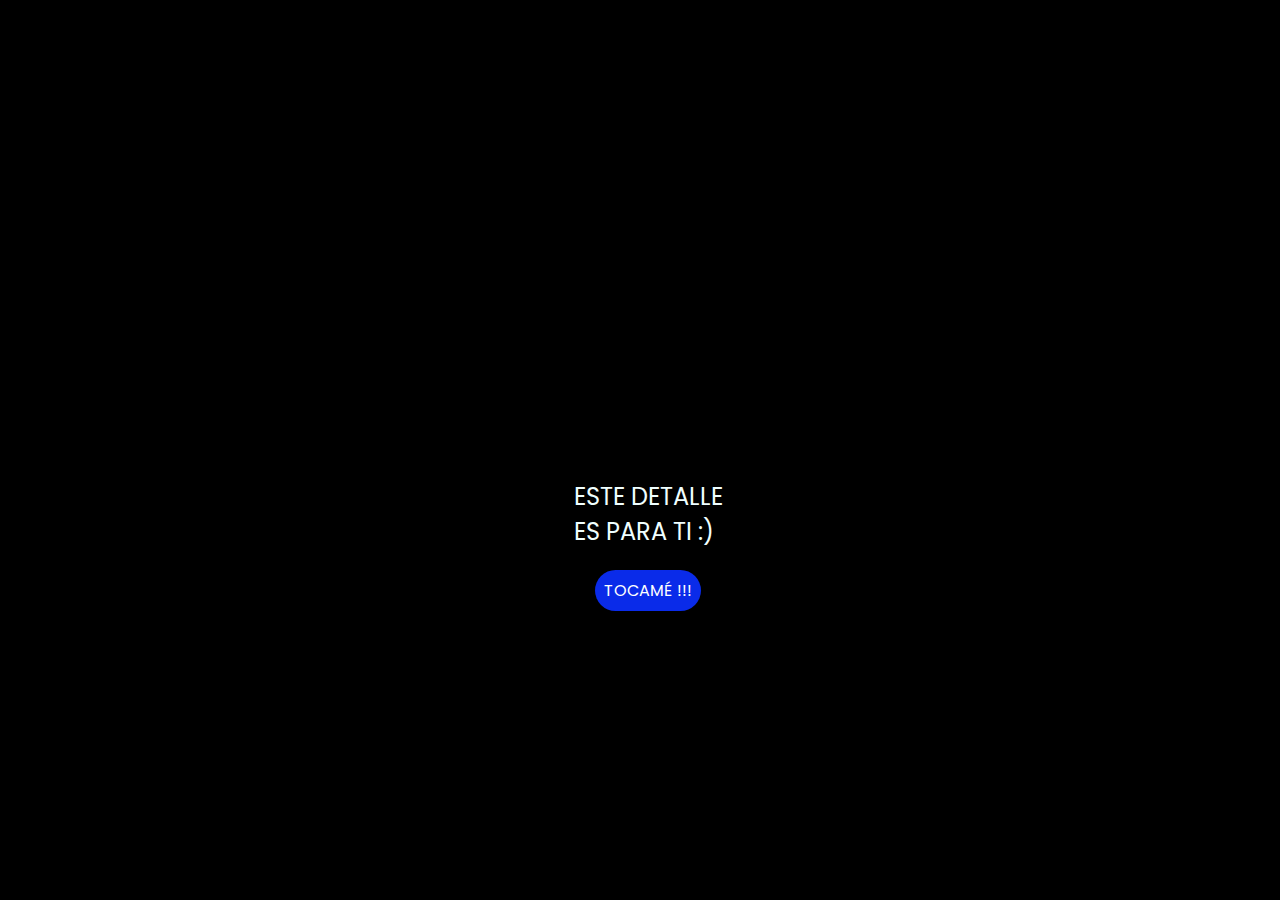
<file: index.html>
<!DOCTYPE html>
<html lang="es">

<head>
    <meta charset="UTF-8">
    <meta http-equiv="X-UA-Compatible" content="IE=edge">
    <meta name="viewport" content="width=device-width, initial-scale=1.0">
    <link rel="stylesheet" href="css/style.css">
    <link rel="icon" href="img/flowers.png" type="image/x-icon">
    <title>Flowers</title>
</head>

<body>
    <div class="greetings">
        <span>K</span>
        <span>a</span>
        <span>r</span>
        <span>o</span>
        <span>l </span>
        <br>
        <span>P</span>
        <span>e</span>
        <span>r</span>
        <span>é</span>
        <span>z</span>
    </div>
    <div class="description">
        <span>ESTE DETALLE <br>ES PARA TI :)</span>
    </div>
    <div class="button">
        <button class="botones">
            <a href="flower.html" style="color: #fff;">TOCAMÉ !!!</a>
        </button>
    </div>

</body>

</html>
</file>
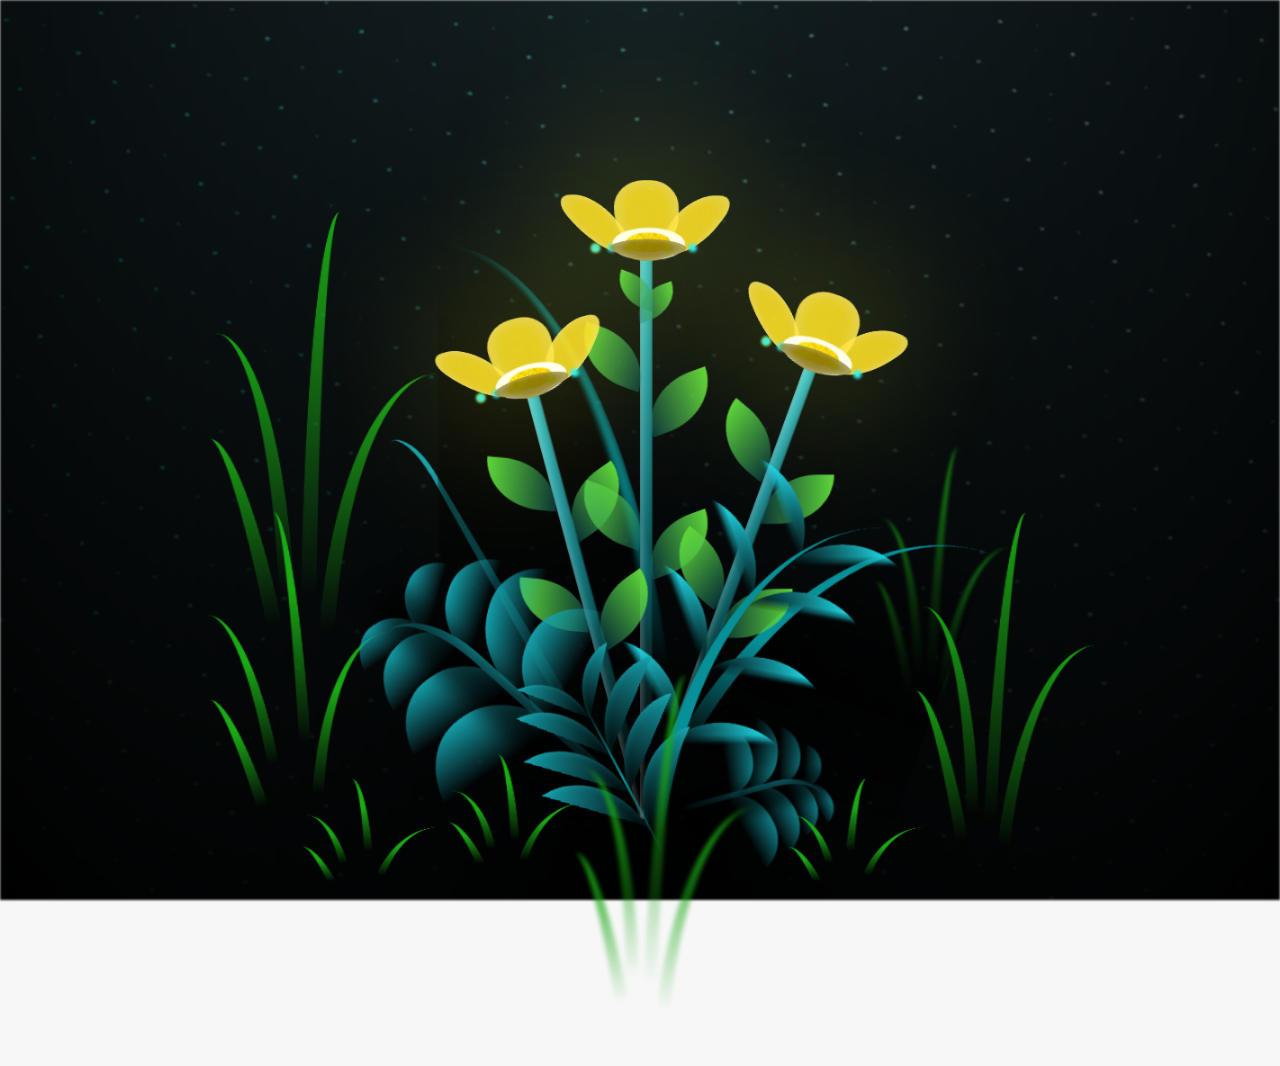
<file: flower.html>
<!DOCTYPE html>
<html lang="es">
  <head>
    <meta charset="UTF-8" />
    <meta http-equiv="X-UA-Compatible" content="IE=edge" />
    <meta name="viewport" content="width=device-width, initial-scale=1.0" />
    <link rel="stylesheet" href="css/main.css" />
    <link rel="icon" href="img/flowers.png" type="image/x-icon" />
    <title>Flower</title>
  </head>
  <body class="container">
    <!-- <audio src="sound/ChristianBasso&HaienQiu-Flowers.mp3" autoplay></audio>
    <div id="lyrics"> -->
     
    </div>
    <h1 class="titulo">Eres la persona que hace los días solitarios más felices, y los días grises más coloridos.<br> <br>
      No me cabe duda de que eres la mejor novia del mundo. ¡TE AMOOO! </h1>
  
    <div class="night"></div>
    <div class="flowers">
      <div class="flower flower--1">
        <div class="flower__leafs flower__leafs--1">
          <div class="flower__leaf flower__leaf--1"></div>
          <div class="flower__leaf flower__leaf--2"></div>
          <div class="flower__leaf flower__leaf--3"></div>
          <div class="flower__leaf flower__leaf--4"></div>
          <div class="flower__white-circle"></div>

          <div class="flower__light flower__light--1"></div>
          <div class="flower__light flower__light--2"></div>
          <div class="flower__light flower__light--3"></div>
          <div class="flower__light flower__light--4"></div>
          <div class="flower__light flower__light--5"></div>
          <div class="flower__light flower__light--6"></div>
          <div class="flower__light flower__light--7"></div>
          <div class="flower__light flower__light--8"></div>
        </div>
        <div class="flower__line">
          <div class="flower__line__leaf flower__line__leaf--1"></div>
          <div class="flower__line__leaf flower__line__leaf--2"></div>
          <div class="flower__line__leaf flower__line__leaf--3"></div>
          <div class="flower__line__leaf flower__line__leaf--4"></div>
          <div class="flower__line__leaf flower__line__leaf--5"></div>
          <div class="flower__line__leaf flower__line__leaf--6"></div>
        </div>
      </div>

      <div class="flower flower--2">
        <div class="flower__leafs flower__leafs--2">
          <div class="flower__leaf flower__leaf--1"></div>
          <div class="flower__leaf flower__leaf--2"></div>
          <div class="flower__leaf flower__leaf--3"></div>
          <div class="flower__leaf flower__leaf--4"></div>
          <div class="flower__white-circle"></div>

          <div class="flower__light flower__light--1"></div>
          <div class="flower__light flower__light--2"></div>
          <div class="flower__light flower__light--3"></div>
          <div class="flower__light flower__light--4"></div>
          <div class="flower__light flower__light--5"></div>
          <div class="flower__light flower__light--6"></div>
          <div class="flower__light flower__light--7"></div>
          <div class="flower__light flower__light--8"></div>
        </div>
        <div class="flower__line">
          <div class="flower__line__leaf flower__line__leaf--1"></div>
          <div class="flower__line__leaf flower__line__leaf--2"></div>
          <div class="flower__line__leaf flower__line__leaf--3"></div>
          <div class="flower__line__leaf flower__line__leaf--4"></div>
        </div>
      </div>

      <div class="flower flower--3">
        <div class="flower__leafs flower__leafs--3">
          <div class="flower__leaf flower__leaf--1"></div>
          <div class="flower__leaf flower__leaf--2"></div>
          <div class="flower__leaf flower__leaf--3"></div>
          <div class="flower__leaf flower__leaf--4"></div>
          <div class="flower__white-circle"></div>

          <div class="flower__light flower__light--1"></div>
          <div class="flower__light flower__light--2"></div>
          <div class="flower__light flower__light--3"></div>
          <div class="flower__light flower__light--4"></div>
          <div class="flower__light flower__light--5"></div>
          <div class="flower__light flower__light--6"></div>
          <div class="flower__light flower__light--7"></div>
          <div class="flower__light flower__light--8"></div>
        </div>
        <div class="flower__line">
          <div class="flower__line__leaf flower__line__leaf--1"></div>
          <div class="flower__line__leaf flower__line__leaf--2"></div>
          <div class="flower__line__leaf flower__line__leaf--3"></div>
          <div class="flower__line__leaf flower__line__leaf--4"></div>
        </div>
      </div>

      <div class="grow-ans" style="--d: 1.2s">
        <div class="flower__g-long">
          <div class="flower__g-long__top"></div>
          <div class="flower__g-long__bottom"></div>
        </div>
      </div>

      <div class="growing-grass">
        <div class="flower__grass flower__grass--1">
          <div class="flower__grass--top"></div>
          <div class="flower__grass--bottom"></div>
          <div class="flower__grass__leaf flower__grass__leaf--1"></div>
          <div class="flower__grass__leaf flower__grass__leaf--2"></div>
          <div class="flower__grass__leaf flower__grass__leaf--3"></div>
          <div class="flower__grass__leaf flower__grass__leaf--4"></div>
          <div class="flower__grass__leaf flower__grass__leaf--5"></div>
          <div class="flower__grass__leaf flower__grass__leaf--6"></div>
          <div class="flower__grass__leaf flower__grass__leaf--7"></div>
          <div class="flower__grass__leaf flower__grass__leaf--8"></div>
          <div class="flower__grass__overlay"></div>
        </div>
      </div>

      <div class="growing-grass">
        <div class="flower__grass flower__grass--2">
          <div class="flower__grass--top"></div>
          <div class="flower__grass--bottom"></div>
          <div class="flower__grass__leaf flower__grass__leaf--1"></div>
          <div class="flower__grass__leaf flower__grass__leaf--2"></div>
          <div class="flower__grass__leaf flower__grass__leaf--3"></div>
          <div class="flower__grass__leaf flower__grass__leaf--4"></div>
          <div class="flower__grass__leaf flower__grass__leaf--5"></div>
          <div class="flower__grass__leaf flower__grass__leaf--6"></div>
          <div class="flower__grass__leaf flower__grass__leaf--7"></div>
          <div class="flower__grass__leaf flower__grass__leaf--8"></div>
          <div class="flower__grass__overlay"></div>
        </div>
      </div>

      <div class="grow-ans" style="--d: 2.4s">
        <div class="flower__g-right flower__g-right--1">
          <div class="leaf"></div>
        </div>
      </div>

      <div class="grow-ans" style="--d: 2.8s">
        <div class="flower__g-right flower__g-right--2">
          <div class="leaf"></div>
        </div>
      </div>

      <div class="grow-ans" style="--d: 2.8s">
        <div class="flower__g-front">
          <div
            class="flower__g-front__leaf-wrapper flower__g-front__leaf-wrapper--1"
          >
            <div class="flower__g-front__leaf"></div>
          </div>
          <div
            class="flower__g-front__leaf-wrapper flower__g-front__leaf-wrapper--2"
          >
            <div class="flower__g-front__leaf"></div>
          </div>
          <div
            class="flower__g-front__leaf-wrapper flower__g-front__leaf-wrapper--3"
          >
            <div class="flower__g-front__leaf"></div>
          </div>
          <div
            class="flower__g-front__leaf-wrapper flower__g-front__leaf-wrapper--4"
          >
            <div class="flower__g-front__leaf"></div>
          </div>
          <div
            class="flower__g-front__leaf-wrapper flower__g-front__leaf-wrapper--5"
          >
            <div class="flower__g-front__leaf"></div>
          </div>
          <div
            class="flower__g-front__leaf-wrapper flower__g-front__leaf-wrapper--6"
          >
            <div class="flower__g-front__leaf"></div>
          </div>
          <div
            class="flower__g-front__leaf-wrapper flower__g-front__leaf-wrapper--7"
          >
            <div class="flower__g-front__leaf"></div>
          </div>
          <div
            class="flower__g-front__leaf-wrapper flower__g-front__leaf-wrapper--8"
          >
            <div class="flower__g-front__leaf"></div>
          </div>
          <div class="flower__g-front__line"></div>
        </div>
      </div>

      <div class="grow-ans" style="--d: 3.2s">
        <div class="flower__g-fr">
          <div class="leaf"></div>
          <div class="flower__g-fr__leaf flower__g-fr__leaf--1"></div>
          <div class="flower__g-fr__leaf flower__g-fr__leaf--2"></div>
          <div class="flower__g-fr__leaf flower__g-fr__leaf--3"></div>
          <div class="flower__g-fr__leaf flower__g-fr__leaf--4"></div>
          <div class="flower__g-fr__leaf flower__g-fr__leaf--5"></div>
          <div class="flower__g-fr__leaf flower__g-fr__leaf--6"></div>
          <div class="flower__g-fr__leaf flower__g-fr__leaf--7"></div>
          <div class="flower__g-fr__leaf flower__g-fr__leaf--8"></div>
        </div>
      </div>

      <div class="long-g long-g--0">
        <div class="grow-ans" style="--d: 3s">
          <div class="leaf leaf--0"></div>
        </div>
        <div class="grow-ans" style="--d: 2.2s">
          <div class="leaf leaf--1"></div>
        </div>
        <div class="grow-ans" style="--d: 3.4s">
          <div class="leaf leaf--2"></div>
        </div>
        <div class="grow-ans" style="--d: 3.6s">
          <div class="leaf leaf--3"></div>
        </div>
      </div>

      <div class="long-g long-g--1">
        <div class="grow-ans" style="--d: 3.6s">
          <div class="leaf leaf--0"></div>
        </div>
        <div class="grow-ans" style="--d: 3.8s">
          <div class="leaf leaf--1"></div>
        </div>
        <div class="grow-ans" style="--d: 4s">
          <div class="leaf leaf--2"></div>
        </div>
        <div class="grow-ans" style="--d: 4.2s">
          <div class="leaf leaf--3"></div>
        </div>
      </div>

      <div class="long-g long-g--2">
        <div class="grow-ans" style="--d: 4s">
          <div class="leaf leaf--0"></div>
        </div>
        <div class="grow-ans" style="--d: 4.2s">
          <div class="leaf leaf--1"></div>
        </div>
        <div class="grow-ans" style="--d: 4.4s">
          <div class="leaf leaf--2"></div>
        </div>
        <div class="grow-ans" style="--d: 4.6s">
          <div class="leaf leaf--3"></div>
        </div>
      </div>

      <div class="long-g long-g--3">
        <div class="grow-ans" style="--d: 4s">
          <div class="leaf leaf--0"></div>
        </div>
        <div class="grow-ans" style="--d: 4.2s">
          <div class="leaf leaf--1"></div>
        </div>
        <div class="grow-ans" style="--d: 3s">
          <div class="leaf leaf--2"></div>
        </div>
        <div class="grow-ans" style="--d: 3.6s">
          <div class="leaf leaf--3"></div>
        </div>
      </div>

      <div class="long-g long-g--4">
        <div class="grow-ans" style="--d: 4s">
          <div class="leaf leaf--0"></div>
        </div>
        <div class="grow-ans" style="--d: 4.2s">
          <div class="leaf leaf--1"></div>
        </div>
        <div class="grow-ans" style="--d: 3s">
          <div class="leaf leaf--2"></div>
        </div>
        <div class="grow-ans" style="--d: 3.6s">
          <div class="leaf leaf--3"></div>
        </div>
      </div>

      <div class="long-g long-g--5">
        <div class="grow-ans" style="--d: 4s">
          <div class="leaf leaf--0"></div>
        </div>
        <div class="grow-ans" style="--d: 4.2s">
          <div class="leaf leaf--1"></div>
        </div>
        <div class="grow-ans" style="--d: 3s">
          <div class="leaf leaf--2"></div>
        </div>
        <div class="grow-ans" style="--d: 3.6s">
          <div class="leaf leaf--3"></div>
        </div>
      </div>

      <div class="long-g long-g--6">
        <div class="grow-ans" style="--d: 4.2s">
          <div class="leaf leaf--0"></div>
        </div>
        <div class="grow-ans" style="--d: 4.4s">
          <div class="leaf leaf--1"></div>
        </div>
        <div class="grow-ans" style="--d: 4.6s">
          <div class="leaf leaf--2"></div>
        </div>
        <div class="grow-ans" style="--d: 4.8s">
          <div class="leaf leaf--3"></div>
        </div>
      </div>

      <div class="long-g long-g--7">
        <div class="grow-ans" style="--d: 3s">
          <div class="leaf leaf--0"></div>
        </div>
        <div class="grow-ans" style="--d: 3.2s">
          <div class="leaf leaf--1"></div>
        </div>
        <div class="grow-ans" style="--d: 3.5s">
          <div class="leaf leaf--2"></div>
        </div>
        <div class="grow-ans" style="--d: 3.6s">
          <div class="leaf leaf--3"></div>
        </div>
      </div>
    </div>
    <script src="anim.js"></script>
    <script src="main.js"></script>
  </body>
</html>
</file>
<file: css/style.css>
@import url('https://fonts.googleapis.com/css2?family=Poppins:ital,wght@0,500;1,900&display=swap');
*{
    font-family: 'Poppins',cursive;
}
body{
    color: azure;
    width: 100%;
    height: 82vh;
    display: flex;
    flex-direction: column;
    align-items: center;
    justify-content: center;
    background-color: black;
    /* padding-top: -30; */
}

.botones{
    padding: 9px;
    border-radius: 80px;
    background-color: transparent;
    border: none;
}

.botones a{
    background-color: #0a2be9;
    padding: 9px;
    border-radius: 80px;
    -webkit-border-radius: 80px;
    -moz-border-radius: 80px;
    -ms-border-radius: 80px;
    -o-border-radius: 80px;

}

.botones a:focus{
    background-color: rgb(50, 194, 194);
}

.greetings{
    font-size: 7rem;
    font-weight: 900;
}
.greetings > span{
    animation: glow 2.5s ease-in-out infinite;
}
@keyframes glow{
    0%, 100%{
        color: #fff;
        text-shadow: 0 0 12px #39c6d6, 0 0 50px #39c6d6, 0 0 100px #39c6d6;
    }
    10%, 90%{
        color: #111;
        text-shadow: none;
    }
}
.greetings > span {
    opacity: 0;
    display: inline-block;
    animation: fadeIn 1s forwards;
}

.greetings > span:nth-child(1) {
    animation-delay: .1s;
}
.greetings > span:nth-child(2) {
    animation-delay: .2s;
}
.greetings > span:nth-child(3) {
    animation-delay: .3s;
}
.greetings > span:nth-child(4) {
    animation-delay: .4s;
}
.greetings > span:nth-child(5) {
    animation-delay: .5s;
}
.greetings > span:nth-child(6) {
    animation-delay: .6s;
}
.greetings > span:nth-child(7) {
    animation-delay: .7s;
}
.greetings > span:nth-child(8) {
    animation-delay: .8s;
}
.greetings > span:nth-child(9) {
    animation-delay: .9s;
}
.greetings > span:nth-child(10) {
    animation-delay: 1s;
}

@keyframes fadeIn {
    0% {
        opacity: 0;
        transform: translateY(10px);
    }
    100% {
        opacity: 1;
        transform: translateY(0);
    }
}


.description{
    font-size: 1.5rem;
    margin-bottom: 20px;
}

.button a{
    text-decoration: none;
    font-size: 1rem;
    color: #111;
}

@media screen and (max-width:574px){
    .greetings{
        display: block;
        font-size: 4rem;
        font-weight: 800;
        text-align: center;
    }
    .description{
        font-size: 2rem;
    }
    
    .button a{
        font-size: 1rem;
    }
}
</file>
<file: css/main.css>
*,
*::after,
*::before {
  padding: 0;
  margin: 0;
  box-sizing: border-box;
}

:root {
  --dark-color: #000;
}

body {
  display: flex;
  align-items: flex-end;
  justify-content: center;
  min-height: 100vh;
  background-color: var(--dark-color);
  overflow: hidden;
  perspective: 1000px;
}

#lyrics {
  font-size: 28px;
  font-family: "Franklin Gothic Medium", "Arial Narrow", Arial, sans-serif;
  color: white;
  position: absolute;
  margin-bottom: 20%;
  z-index: 1;
  font-weight: bold;
  letter-spacing: 4px;
}
@media only screen and (max-width: 600px) {
  /* Estilos específicos para dispositivos con un ancho máximo de 600px */
  #lyrics {
      font-size: 14px; /* Reduce el tamaño del texto para dispositivos más pequeños */
      margin-bottom: 530px;
      letter-spacing: 3px;
  }

}
.titulo {
  margin-bottom: 180px;
  font-family: "Arial Narrow", Arial, sans-serif;
  color: yellow;
  position: absolute;
  font-weight: bold;
  letter-spacing: 10px;
  opacity: 0;
  animation: fadeIn 3s ease-in-out forwards;
  text-align: center;
}
@keyframes fadeIn {
  from {
    opacity: 0;
  }
  to {
    opacity: 1;
  }
}

.night {
  z-index: -1;
  position: absolute;
  left: 50%;
  top: 0;
  transform: translateX(-50%);
  width: 100%;
  height: 100%;
  filter: blur(0.1vmin);
  background-image: radial-gradient(
      ellipse at top,
      transparent 0%,
      var(--dark-color)
    ),
    radial-gradient(
      ellipse at bottom,
      var(--dark-color),
      rgba(145, 233, 255, 0.2)
    ),
    repeating-linear-gradient(
      220deg,
      rgb(0, 0, 0) 0px,
      rgb(0, 0, 0) 19px,
      transparent 19px,
      transparent 22px
    ),
    repeating-linear-gradient(
      189deg,
      rgb(0, 0, 0) 0px,
      rgb(0, 0, 0) 19px,
      transparent 19px,
      transparent 22px
    ),
    repeating-linear-gradient(
      148deg,
      rgb(0, 0, 0) 0px,
      rgb(0, 0, 0) 19px,
      transparent 19px,
      transparent 22px
    ),
    linear-gradient(90deg, rgb(0, 255, 250), rgb(240, 240, 240));
}

.flowers {
  position: relative;
  transform: scale(0.9);
  /*margin-bottom: 100px;
  */
}

@media only screen and (max-width: 600px) {
  /* Estilos específicos para dispositivos con un ancho máximo de 600px */
.flowers {
      font-size: 14px;
      margin-bottom: 35%;
      letter-spacing: 3px;
      transform: scale(1.0);
}

}

.flower {
  position: absolute;
  bottom: 10vmin;
  transform-origin: bottom center;
  z-index: 10;
  --fl-speed: 0.8s;
}
.flower--1 {
  -webkit-animation: moving-flower-1 4s linear infinite;
  animation: moving-flower-1 4s linear infinite;
}
.flower--1 .flower__line {
  height: 70vmin;
  -webkit-animation-delay: 0.3s;
  animation-delay: 0.3s;
}
.flower--1 .flower__line__leaf--1 {
  -webkit-animation: blooming-leaf-right var(--fl-speed) 1.6s backwards;
  animation: blooming-leaf-right var(--fl-speed) 1.6s backwards;
}
.flower--1 .flower__line__leaf--2 {
  -webkit-animation: blooming-leaf-right var(--fl-speed) 1.4s backwards;
  animation: blooming-leaf-right var(--fl-speed) 1.4s backwards;
}
.flower--1 .flower__line__leaf--3 {
  -webkit-animation: blooming-leaf-left var(--fl-speed) 1.2s backwards;
  animation: blooming-leaf-left var(--fl-speed) 1.2s backwards;
}
.flower--1 .flower__line__leaf--4 {
  -webkit-animation: blooming-leaf-left var(--fl-speed) 1s backwards;
  animation: blooming-leaf-left var(--fl-speed) 1s backwards;
}
.flower--1 .flower__line__leaf--5 {
  -webkit-animation: blooming-leaf-right var(--fl-speed) 1.8s backwards;
  animation: blooming-leaf-right var(--fl-speed) 1.8s backwards;
}
.flower--1 .flower__line__leaf--6 {
  -webkit-animation: blooming-leaf-left var(--fl-speed) 2s backwards;
  animation: blooming-leaf-left var(--fl-speed) 2s backwards;
}
.flower--2 {
  left: 50%;
  transform: rotate(20deg);
  -webkit-animation: moving-flower-2 4s linear infinite;
  animation: moving-flower-2 4s linear infinite;
}
.flower--2 .flower__line {
  height: 60vmin;
  -webkit-animation-delay: 0.6s;
  animation-delay: 0.6s;
}
.flower--2 .flower__line__leaf--1 {
  -webkit-animation: blooming-leaf-right var(--fl-speed) 1.9s backwards;
  animation: blooming-leaf-right var(--fl-speed) 1.9s backwards;
}
.flower--2 .flower__line__leaf--2 {
  -webkit-animation: blooming-leaf-right var(--fl-speed) 1.7s backwards;
  animation: blooming-leaf-right var(--fl-speed) 1.7s backwards;
}
.flower--2 .flower__line__leaf--3 {
  -webkit-animation: blooming-leaf-left var(--fl-speed) 1.5s backwards;
  animation: blooming-leaf-left var(--fl-speed) 1.5s backwards;
}
.flower--2 .flower__line__leaf--4 {
  -webkit-animation: blooming-leaf-left var(--fl-speed) 1.3s backwards;
  animation: blooming-leaf-left var(--fl-speed) 1.3s backwards;
}
.flower--3 {
  left: 50%;
  transform: rotate(-15deg);
  -webkit-animation: moving-flower-3 4s linear infinite;
  animation: moving-flower-3 4s linear infinite;
}
.flower--3 .flower__line {
  -webkit-animation-delay: 0.9s;
  animation-delay: 0.9s;
}
.flower--3 .flower__line__leaf--1 {
  -webkit-animation: blooming-leaf-right var(--fl-speed) 2.5s backwards;
  animation: blooming-leaf-right var(--fl-speed) 2.5s backwards;
}
.flower--3 .flower__line__leaf--2 {
  -webkit-animation: blooming-leaf-right var(--fl-speed) 2.3s backwards;
  animation: blooming-leaf-right var(--fl-speed) 2.3s backwards;
}
.flower--3 .flower__line__leaf--3 {
  -webkit-animation: blooming-leaf-left var(--fl-speed) 2.1s backwards;
  animation: blooming-leaf-left var(--fl-speed) 2.1s backwards;
}
.flower--3 .flower__line__leaf--4 {
  -webkit-animation: blooming-leaf-left var(--fl-speed) 1.9s backwards;
  animation: blooming-leaf-left var(--fl-speed) 1.9s backwards;
}
.flower__leafs {
  position: relative;
  -webkit-animation: blooming-flower 2s backwards;
  animation: blooming-flower 2s backwards;
}
.flower__leafs--1 {
  -webkit-animation-delay: 1.1s;
  animation-delay: 1.1s;
}
.flower__leafs--2 {
  -webkit-animation-delay: 1.4s;
  animation-delay: 1.4s;
}
.flower__leafs--3 {
  -webkit-animation-delay: 1.7s;
  animation-delay: 1.7s;
}
.flower__leafs::after {
  content: "";
  position: absolute;
  left: 0;
  top: 0;
  transform: translate(-50%, -100%);
  width: 8vmin;
  height: 8vmin;
  background-color: #f9fd25;
  /* background-color: #fd2525; */
  filter: blur(10vmin);
}
.flower__leaf {
  position: absolute;
  bottom: 0;
  left: 50%;
  width: 8vmin;
  height: 11vmin;
  border-radius: 51% 49% 47% 53%/44% 45% 55% 69%;
  background-color: #253bfd;
  background-color: #fddd25;
  transform-origin: bottom center;
  opacity: 0.9;
  box-shadow: inset 0 0 2vmin rgba(255, 255, 255, 0.5);
}
.flower__leaf--1 {
  transform: translate(-10%, 1%) rotateY(40deg) rotateX(-50deg);
}
.flower__leaf--2 {
  transform: translate(-50%, -4%) rotateX(40deg);
}
.flower__leaf--3 {
  transform: translate(-90%, 0%) rotateY(45deg) rotateX(50deg);
}
.flower__leaf--4 {
  width: 8vmin;
  height: 8vmin;
  transform-origin: bottom left;
  border-radius: 4vmin 10vmin 4vmin 4vmin;
  transform: translate(0%, 18%) rotateX(70deg) rotate(-43deg);
  background-color: #7c6901;
  z-index: 1;
  opacity: 0.8;
}
.flower__white-circle {
  position: absolute;
  left: -3.5vmin;
  top: -3vmin;
  width: 9vmin;
  height: 4vmin;
  border-radius: 50%;
  background-color: #fff;
}
.flower__white-circle::after {
  content: "";
  position: absolute;
  left: 50%;
  top: 45%;
  transform: translate(-50%, -50%);
  width: 60%;
  height: 60%;
  border-radius: inherit;
  background-image: repeating-linear-gradient(
      135deg,
      rgba(0, 0, 0, 0.03) 0px,
      rgba(0, 0, 0, 0.03) 1px,
      transparent 1px,
      transparent 12px
    ),
    repeating-linear-gradient(
      45deg,
      rgba(0, 0, 0, 0.03) 0px,
      rgba(0, 0, 0, 0.03) 1px,
      transparent 1px,
      transparent 12px
    ),
    repeating-linear-gradient(
      67.5deg,
      rgba(0, 0, 0, 0.03) 0px,
      rgba(0, 0, 0, 0.03) 1px,
      transparent 1px,
      transparent 12px
    ),
    repeating-linear-gradient(
      135deg,
      rgba(0, 0, 0, 0.03) 0px,
      rgba(0, 0, 0, 0.03) 1px,
      transparent 1px,
      transparent 12px
    ),
    repeating-linear-gradient(
      45deg,
      rgba(0, 0, 0, 0.03) 0px,
      rgba(0, 0, 0, 0.03) 1px,
      transparent 1px,
      transparent 12px
    ),
    repeating-linear-gradient(
      112.5deg,
      rgba(0, 0, 0, 0.03) 0px,
      rgba(0, 0, 0, 0.03) 1px,
      transparent 1px,
      transparent 12px
    ),
    repeating-linear-gradient(
      112.5deg,
      rgba(0, 0, 0, 0.03) 0px,
      rgba(0, 0, 0, 0.03) 1px,
      transparent 1px,
      transparent 12px
    ),
    repeating-linear-gradient(
      45deg,
      rgba(0, 0, 0, 0.03) 0px,
      rgba(0, 0, 0, 0.03) 1px,
      transparent 1px,
      transparent 12px
    ),
    repeating-linear-gradient(
      22.5deg,
      rgba(0, 0, 0, 0.03) 0px,
      rgba(0, 0, 0, 0.03) 1px,
      transparent 1px,
      transparent 12px
    ),
    repeating-linear-gradient(
      45deg,
      rgba(0, 0, 0, 0.03) 0px,
      rgba(0, 0, 0, 0.03) 1px,
      transparent 1px,
      transparent 12px
    ),
    repeating-linear-gradient(
      22.5deg,
      rgba(0, 0, 0, 0.03) 0px,
      rgba(0, 0, 0, 0.03) 1px,
      transparent 1px,
      transparent 12px
    ),
    repeating-linear-gradient(
      135deg,
      rgba(0, 0, 0, 0.03) 0px,
      rgba(0, 0, 0, 0.03) 1px,
      transparent 1px,
      transparent 12px
    ),
    repeating-linear-gradient(
      157.5deg,
      rgba(0, 0, 0, 0.03) 0px,
      rgba(0, 0, 0, 0.03) 1px,
      transparent 1px,
      transparent 12px
    ),
    repeating-linear-gradient(
      67.5deg,
      rgba(0, 0, 0, 0.03) 0px,
      rgba(0, 0, 0, 0.03) 1px,
      transparent 1px,
      transparent 12px
    ),
    repeating-linear-gradient(
      67.5deg,
      rgba(0, 0, 0, 0.03) 0px,
      rgba(0, 0, 0, 0.03) 1px,
      transparent 1px,
      transparent 12px
    ),
    linear-gradient(90deg, rgb(255, 235, 18), rgb(255, 206, 0));
}
.flower__line {
  height: 55vmin;
  width: 1.5vmin;
  background-image: linear-gradient(
      to left,
      rgba(0, 0, 0, 0.2),
      transparent,
      rgba(255, 255, 255, 0.2)
    ),
    linear-gradient(to top, transparent 10%, #14757a, #39c6d6);
  box-shadow: inset 0 0 2px rgba(0, 0, 0, 0.5);
  -webkit-animation: grow-flower-tree 4s backwards;
  animation: grow-flower-tree 4s backwards;
}
.flower__line__leaf {
  --w: 7vmin;
  --h: calc(var(--w) + 2vmin);
  position: absolute;
  top: 20%;
  left: 90%;
  width: var(--w);
  height: var(--h);
  border-top-right-radius: var(--h);
  border-bottom-left-radius: var(--h);
  background-image: linear-gradient(to top, rgba(20, 117, 122, 0.4), #5ed639);
}
.flower__line__leaf--1 {
  transform: rotate(70deg) rotateY(30deg);
}
.flower__line__leaf--2 {
  top: 45%;
  transform: rotate(70deg) rotateY(30deg);
}
.flower__line__leaf--3,
.flower__line__leaf--4,
.flower__line__leaf--6 {
  border-top-right-radius: 0;
  border-bottom-left-radius: 0;
  border-top-left-radius: var(--h);
  border-bottom-right-radius: var(--h);
  left: -460%;
  top: 12%;
  transform: rotate(-70deg) rotateY(30deg);
}
.flower__line__leaf--4 {
  top: 40%;
}
.flower__line__leaf--5 {
  top: 0;
  transform-origin: left;
  transform: rotate(70deg) rotateY(30deg) scale(0.6);
}
.flower__line__leaf--6 {
  top: -2%;
  left: -450%;
  transform-origin: right;
  transform: rotate(-70deg) rotateY(30deg) scale(0.6);
}
.flower__light {
  position: absolute;
  bottom: 0vmin;
  width: 1vmin;
  height: 1vmin;
  background-color: rgb(255, 251, 0);
  border-radius: 50%;
  filter: blur(0.2vmin);
  -webkit-animation: light-ans 4s linear infinite backwards;
  animation: light-ans 4s linear infinite backwards;
}
.flower__light:nth-child(odd) {
  background-color: #23f0ff;
}
.flower__light--1 {
  left: -2vmin;
  -webkit-animation-delay: 1s;
  animation-delay: 1s;
}
.flower__light--2 {
  left: 3vmin;
  -webkit-animation-delay: 0.5s;
  animation-delay: 0.5s;
}
.flower__light--3 {
  left: -6vmin;
  -webkit-animation-delay: 0.3s;
  animation-delay: 0.3s;
}
.flower__light--4 {
  left: 6vmin;
  -webkit-animation-delay: 0.9s;
  animation-delay: 0.9s;
}
.flower__light--5 {
  left: -1vmin;
  -webkit-animation-delay: 1.5s;
  animation-delay: 1.5s;
}
.flower__light--6 {
  left: -4vmin;
  -webkit-animation-delay: 3s;
  animation-delay: 3s;
}
.flower__light--7 {
  left: 3vmin;
  -webkit-animation-delay: 2s;
  animation-delay: 2s;
}
.flower__light--8 {
  left: -6vmin;
  -webkit-animation-delay: 3.5s;
  animation-delay: 3.5s;
}
.flower__grass {
  --c: #159faa;
  --line-w: 1.5vmin;
  position: absolute;
  bottom: 12vmin;
  left: -7vmin;
  display: flex;
  flex-direction: column;
  align-items: flex-end;
  z-index: 20;
  transform-origin: bottom center;
  transform: rotate(-48deg) rotateY(40deg);
}
.flower__grass--1 {
  -webkit-animation: moving-grass 2s linear infinite;
  animation: moving-grass 2s linear infinite;
}
.flower__grass--2 {
  left: 2vmin;
  bottom: 10vmin;
  transform: scale(0.5) rotate(75deg) rotateX(10deg) rotateY(-200deg);
  opacity: 0.8;
  z-index: 0;
  -webkit-animation: moving-grass--2 1.5s linear infinite;
  animation: moving-grass--2 1.5s linear infinite;
}
.flower__grass--top {
  width: 7vmin;
  height: 10vmin;
  border-top-right-radius: 100%;
  border-right: var(--line-w) solid var(--c);
  transform-origin: bottom center;
  transform: rotate(-2deg);
}
.flower__grass--bottom {
  margin-top: -2px;
  width: var(--line-w);
  height: 25vmin;
  background-image: linear-gradient(to top, transparent, var(--c));
}
.flower__grass__leaf {
  --size: 10vmin;
  position: absolute;
  width: calc(var(--size) * 2.1);
  height: var(--size);
  border-top-left-radius: var(--size);
  border-top-right-radius: var(--size);
  background-image: linear-gradient(
    to top,
    transparent,
    transparent 30%,
    var(--c)
  );
  z-index: 100;
}
.flower__grass__leaf--1 {
  top: -6%;
  left: 30%;
  --size: 6vmin;
  transform: rotate(-20deg);
  -webkit-animation: growing-grass-ans--1 2s 2.6s backwards;
  animation: growing-grass-ans--1 2s 2.6s backwards;
}
@-webkit-keyframes growing-grass-ans--1 {
  0% {
    transform-origin: bottom left;
    transform: rotate(-20deg) scale(0);
  }
}
@keyframes growing-grass-ans--1 {
  0% {
    transform-origin: bottom left;
    transform: rotate(-20deg) scale(0);
  }
}
.flower__grass__leaf--2 {
  top: -5%;
  left: -110%;
  --size: 6vmin;
  transform: rotate(10deg);
  -webkit-animation: growing-grass-ans--2 2s 2.4s linear backwards;
  animation: growing-grass-ans--2 2s 2.4s linear backwards;
}
@-webkit-keyframes growing-grass-ans--2 {
  0% {
    transform-origin: bottom right;
    transform: rotate(10deg) scale(0);
  }
}
@keyframes growing-grass-ans--2 {
  0% {
    transform-origin: bottom right;
    transform: rotate(10deg) scale(0);
  }
}
.flower__grass__leaf--3 {
  top: 5%;
  left: 60%;
  --size: 8vmin;
  transform: rotate(-18deg) rotateX(-20deg);
  -webkit-animation: growing-grass-ans--3 2s 2.2s linear backwards;
  animation: growing-grass-ans--3 2s 2.2s linear backwards;
}
@-webkit-keyframes growing-grass-ans--3 {
  0% {
    transform-origin: bottom left;
    transform: rotate(-18deg) rotateX(-20deg) scale(0);
  }
}
@keyframes growing-grass-ans--3 {
  0% {
    transform-origin: bottom left;
    transform: rotate(-18deg) rotateX(-20deg) scale(0);
  }
}
.flower__grass__leaf--4 {
  top: 6%;
  left: -135%;
  --size: 8vmin;
  transform: rotate(2deg);
  -webkit-animation: growing-grass-ans--4 2s 2s linear backwards;
  animation: growing-grass-ans--4 2s 2s linear backwards;
}
@-webkit-keyframes growing-grass-ans--4 {
  0% {
    transform-origin: bottom right;
    transform: rotate(2deg) scale(0);
  }
}
@keyframes growing-grass-ans--4 {
  0% {
    transform-origin: bottom right;
    transform: rotate(2deg) scale(0);
  }
}
.flower__grass__leaf--5 {
  top: 20%;
  left: 60%;
  --size: 10vmin;
  transform: rotate(-24deg) rotateX(-20deg);
  -webkit-animation: growing-grass-ans--5 2s 1.8s linear backwards;
  animation: growing-grass-ans--5 2s 1.8s linear backwards;
}
@-webkit-keyframes growing-grass-ans--5 {
  0% {
    transform-origin: bottom left;
    transform: rotate(-24deg) rotateX(-20deg) scale(0);
  }
}
@keyframes growing-grass-ans--5 {
  0% {
    transform-origin: bottom left;
    transform: rotate(-24deg) rotateX(-20deg) scale(0);
  }
}
.flower__grass__leaf--6 {
  top: 22%;
  left: -180%;
  --size: 10vmin;
  transform: rotate(10deg);
  -webkit-animation: growing-grass-ans--6 2s 1.6s linear backwards;
  animation: growing-grass-ans--6 2s 1.6s linear backwards;
}
@-webkit-keyframes growing-grass-ans--6 {
  0% {
    transform-origin: bottom right;
    transform: rotate(10deg) scale(0);
  }
}
@keyframes growing-grass-ans--6 {
  0% {
    transform-origin: bottom right;
    transform: rotate(10deg) scale(0);
  }
}
.flower__grass__leaf--7 {
  top: 39%;
  left: 70%;
  --size: 10vmin;
  transform: rotate(-10deg);
  -webkit-animation: growing-grass-ans--7 2s 1.4s linear backwards;
  animation: growing-grass-ans--7 2s 1.4s linear backwards;
}
@-webkit-keyframes growing-grass-ans--7 {
  0% {
    transform-origin: bottom left;
    transform: rotate(-10deg) scale(0);
  }
}
@keyframes growing-grass-ans--7 {
  0% {
    transform-origin: bottom left;
    transform: rotate(-10deg) scale(0);
  }
}
.flower__grass__leaf--8 {
  top: 40%;
  left: -215%;
  --size: 11vmin;
  transform: rotate(10deg);
  -webkit-animation: growing-grass-ans--8 2s 1.2s linear backwards;
  animation: growing-grass-ans--8 2s 1.2s linear backwards;
}
@-webkit-keyframes growing-grass-ans--8 {
  0% {
    transform-origin: bottom right;
    transform: rotate(10deg) scale(0);
  }
}
@keyframes growing-grass-ans--8 {
  0% {
    transform-origin: bottom right;
    transform: rotate(10deg) scale(0);
  }
}
.flower__grass__overlay {
  position: absolute;
  top: -10%;
  right: 0%;
  width: 100%;
  height: 100%;
  background-color: rgba(0, 0, 0, 0.6);
  filter: blur(1.5vmin);
  z-index: 100;
}
.flower__g-long {
  --w: 2vmin;
  --h: 6vmin;
  --c: #159faa;
  position: absolute;
  bottom: 10vmin;
  left: -3vmin;
  transform-origin: bottom center;
  transform: rotate(-30deg) rotateY(-20deg);
  display: flex;
  flex-direction: column;
  align-items: flex-end;
  -webkit-animation: flower-g-long-ans 3s linear infinite;
  animation: flower-g-long-ans 3s linear infinite;
}
@-webkit-keyframes flower-g-long-ans {
  0%,
  100% {
    transform: rotate(-30deg) rotateY(-20deg);
  }
  50% {
    transform: rotate(-32deg) rotateY(-20deg);
  }
}
@keyframes flower-g-long-ans {
  0%,
  100% {
    transform: rotate(-30deg) rotateY(-20deg);
  }
  50% {
    transform: rotate(-32deg) rotateY(-20deg);
  }
}
.flower__g-long__top {
  top: calc(var(--h) * -1);
  width: calc(var(--w) + 1vmin);
  height: var(--h);
  border-top-right-radius: 100%;
  border-right: 0.7vmin solid var(--c);
  transform: translate(-0.7vmin, 1vmin);
}
.flower__g-long__bottom {
  width: var(--w);
  height: 50vmin;
  transform-origin: bottom center;
  background-image: linear-gradient(to top, transparent 30%, var(--c));
  box-shadow: inset 0 0 2px rgba(0, 0, 0, 0.5);
  -webkit-clip-path: polygon(35% 0, 65% 1%, 100% 100%, 0% 100%);
  clip-path: polygon(35% 0, 65% 1%, 100% 100%, 0% 100%);
}
.flower__g-right {
  position: absolute;
  bottom: 6vmin;
  left: -2vmin;
  transform-origin: bottom left;
  transform: rotate(20deg);
}
.flower__g-right .leaf {
  width: 30vmin;
  height: 50vmin;
  border-top-left-radius: 100%;
  border-left: 2vmin solid #079097;
  background-image: linear-gradient(
    to bottom,
    transparent,
    var(--dark-color) 60%
  );
  -webkit-mask-image: linear-gradient(to top, transparent 30%, #079097 60%);
}
.flower__g-right--1 {
  -webkit-animation: flower-g-right-ans 2.5s linear infinite;
  animation: flower-g-right-ans 2.5s linear infinite;
}
.flower__g-right--2 {
  left: 5vmin;
  transform: rotateY(-180deg);
  -webkit-animation: flower-g-right-ans--2 3s linear infinite;
  animation: flower-g-right-ans--2 3s linear infinite;
}
.flower__g-right--2 .leaf {
  height: 75vmin;
  filter: blur(0.3vmin);
  opacity: 0.8;
}
@-webkit-keyframes flower-g-right-ans {
  0%,
  100% {
    transform: rotate(20deg);
  }
  50% {
    transform: rotate(24deg) rotateX(-20deg);
  }
}
@keyframes flower-g-right-ans {
  0%,
  100% {
    transform: rotate(20deg);
  }
  50% {
    transform: rotate(24deg) rotateX(-20deg);
  }
}
@-webkit-keyframes flower-g-right-ans--2 {
  0%,
  100% {
    transform: rotateY(-180deg) rotate(0deg) rotateX(-20deg);
  }
  50% {
    transform: rotateY(-180deg) rotate(6deg) rotateX(-20deg);
  }
}
@keyframes flower-g-right-ans--2 {
  0%,
  100% {
    transform: rotateY(-180deg) rotate(0deg) rotateX(-20deg);
  }
  50% {
    transform: rotateY(-180deg) rotate(6deg) rotateX(-20deg);
  }
}
.flower__g-front {
  position: absolute;
  bottom: 6vmin;
  left: 2.5vmin;
  z-index: 100;
  transform-origin: bottom center;
  transform: rotate(-28deg) rotateY(30deg) scale(1.04);
  -webkit-animation: flower__g-front-ans 2s linear infinite;
  animation: flower__g-front-ans 2s linear infinite;
}
@-webkit-keyframes flower__g-front-ans {
  0%,
  100% {
    transform: rotate(-28deg) rotateY(30deg) scale(1.04);
  }
  50% {
    transform: rotate(-35deg) rotateY(40deg) scale(1.04);
  }
}
@keyframes flower__g-front-ans {
  0%,
  100% {
    transform: rotate(-28deg) rotateY(30deg) scale(1.04);
  }
  50% {
    transform: rotate(-35deg) rotateY(40deg) scale(1.04);
  }
}
.flower__g-front__line {
  width: 0.3vmin;
  height: 20vmin;
  background-image: linear-gradient(
    to top,
    transparent,
    #079097,
    transparent 100%
  );
  position: relative;
}
.flower__g-front__leaf-wrapper {
  position: absolute;
  top: 0;
  left: 0;
  transform-origin: bottom left;
  transform: rotate(10deg);
}
.flower__g-front__leaf-wrapper:nth-child(even) {
  left: 0vmin;
  transform: rotateY(-180deg) rotate(5deg);
  -webkit-animation: flower__g-front__leaf-left-ans 1s ease-in backwards;
  animation: flower__g-front__leaf-left-ans 1s ease-in backwards;
}
.flower__g-front__leaf-wrapper:nth-child(odd) {
  -webkit-animation: flower__g-front__leaf-ans 1s ease-in backwards;
  animation: flower__g-front__leaf-ans 1s ease-in backwards;
}
.flower__g-front__leaf-wrapper--1 {
  top: -8vmin;
  transform: scale(0.7);
  -webkit-animation: flower__g-front__leaf-ans 1s 5.5s ease-in backwards !important;
  animation: flower__g-front__leaf-ans 1s 5.5s ease-in backwards !important;
}
.flower__g-front__leaf-wrapper--2 {
  top: -8vmin;
  transform: rotateY(-180deg) scale(0.7) !important;
  -webkit-animation: flower__g-front__leaf-left-ans-2 1s 4.6s ease-in backwards !important;
  animation: flower__g-front__leaf-left-ans-2 1s 4.6s ease-in backwards !important;
}
.flower__g-front__leaf-wrapper--3 {
  top: -3vmin;
  -webkit-animation: flower__g-front__leaf-ans 1s 4.6s ease-in backwards;
  animation: flower__g-front__leaf-ans 1s 4.6s ease-in backwards;
}
.flower__g-front__leaf-wrapper--4 {
  top: -3vmin;
  transform: rotateY(-180deg) scale(0.9) !important;
  -webkit-animation: flower__g-front__leaf-left-ans-2 1s 4.6s ease-in backwards !important;
  animation: flower__g-front__leaf-left-ans-2 1s 4.6s ease-in backwards !important;
}
@-webkit-keyframes flower__g-front__leaf-left-ans-2 {
  0% {
    transform: rotateY(-180deg) scale(0);
  }
}
@keyframes flower__g-front__leaf-left-ans-2 {
  0% {
    transform: rotateY(-180deg) scale(0);
  }
}
.flower__g-front__leaf-wrapper--5,
.flower__g-front__leaf-wrapper--6 {
  top: 2vmin;
}
.flower__g-front__leaf-wrapper--7,
.flower__g-front__leaf-wrapper--8 {
  top: 6.5vmin;
}
.flower__g-front__leaf-wrapper--2 {
  -webkit-animation-delay: 5.2s !important;
  animation-delay: 5.2s !important;
}
.flower__g-front__leaf-wrapper--3 {
  -webkit-animation-delay: 4.9s !important;
  animation-delay: 4.9s !important;
}
.flower__g-front__leaf-wrapper--5 {
  -webkit-animation-delay: 4.3s !important;
  animation-delay: 4.3s !important;
}
.flower__g-front__leaf-wrapper--6 {
  -webkit-animation-delay: 4.1s !important;
  animation-delay: 4.1s !important;
}
.flower__g-front__leaf-wrapper--7 {
  -webkit-animation-delay: 3.8s !important;
  animation-delay: 3.8s !important;
}
.flower__g-front__leaf-wrapper--8 {
  -webkit-animation-delay: 3.5s !important;
  animation-delay: 3.5s !important;
}
@-webkit-keyframes flower__g-front__leaf-ans {
  0% {
    transform: rotate(10deg) scale(0);
  }
}
@keyframes flower__g-front__leaf-ans {
  0% {
    transform: rotate(10deg) scale(0);
  }
}
@-webkit-keyframes flower__g-front__leaf-left-ans {
  0% {
    transform: rotateY(-180deg) rotate(5deg) scale(0);
  }
}
@keyframes flower__g-front__leaf-left-ans {
  0% {
    transform: rotateY(-180deg) rotate(5deg) scale(0);
  }
}
.flower__g-front__leaf {
  width: 10vmin;
  height: 10vmin;
  border-radius: 100% 0% 0% 100%/100% 100% 0% 0%;
  box-shadow: inset 0 2px 1vmin hsla(184deg, 97%, 58%, 0.2);
  background-image: linear-gradient(
      to bottom left,
      transparent,
      var(--dark-color)
    ),
    linear-gradient(to bottom right, #159faa 50%, transparent 50%, transparent);
  -webkit-mask-image: linear-gradient(
    to bottom right,
    #159faa 50%,
    transparent 50%,
    transparent
  );
  mask-image: linear-gradient(
    to bottom right,
    #159faa 50%,
    transparent 50%,
    transparent
  );
}
.flower__g-fr {
  position: absolute;
  bottom: -4vmin;
  left: vmin;
  transform-origin: bottom left;
  z-index: 10;
  -webkit-animation: flower__g-fr-ans 2s linear infinite;
  animation: flower__g-fr-ans 2s linear infinite;
}
@-webkit-keyframes flower__g-fr-ans {
  0%,
  100% {
    transform: rotate(2deg);
  }
  50% {
    transform: rotate(4deg);
  }
}
@keyframes flower__g-fr-ans {
  0%,
  100% {
    transform: rotate(2deg);
  }
  50% {
    transform: rotate(4deg);
  }
}
.flower__g-fr .leaf {
  width: 30vmin;
  height: 50vmin;
  border-top-left-radius: 100%;
  border-left: 2vmin solid #079097;
  -webkit-mask-image: linear-gradient(to top, transparent 25%, #079097 50%);
  position: relative;
  z-index: 1;
}
.flower__g-fr__leaf {
  position: absolute;
  top: 0;
  left: 0;
  width: 10vmin;
  height: 10vmin;
  border-radius: 100% 0% 0% 100%/100% 100% 0% 0%;
  box-shadow: inset 0 2px 1vmin hsla(184deg, 97%, 58%, 0.2);
  background-image: linear-gradient(
      to bottom left,
      transparent,
      var(--dark-color) 98%
    ),
    linear-gradient(to bottom right, #23f0ff 45%, transparent 50%, transparent);
  -webkit-mask-image: linear-gradient(
    135deg,
    #159faa 40%,
    transparent 50%,
    transparent
  );
}
.flower__g-fr__leaf--1 {
  left: 20vmin;
  transform: rotate(45deg);
  -webkit-animation: flower__g-fr-leaft-ans-1 0.5s 5.2s linear backwards;
  animation: flower__g-fr-leaft-ans-1 0.5s 5.2s linear backwards;
}
@-webkit-keyframes flower__g-fr-leaft-ans-1 {
  0% {
    transform-origin: left;
    transform: rotate(45deg) scale(0);
  }
}
@keyframes flower__g-fr-leaft-ans-1 {
  0% {
    transform-origin: left;
    transform: rotate(45deg) scale(0);
  }
}
.flower__g-fr__leaf--2 {
  left: 12vmin;
  top: -7vmin;
  transform: rotate(25deg) rotateY(-180deg);
  -webkit-animation: flower__g-fr-leaft-ans-6 0.5s 5s linear backwards;
  animation: flower__g-fr-leaft-ans-6 0.5s 5s linear backwards;
}
.flower__g-fr__leaf--3 {
  left: 15vmin;
  top: 6vmin;
  transform: rotate(55deg);
  -webkit-animation: flower__g-fr-leaft-ans-5 0.5s 4.8s linear backwards;
  animation: flower__g-fr-leaft-ans-5 0.5s 4.8s linear backwards;
}
.flower__g-fr__leaf--4 {
  left: 6vmin;
  top: -2vmin;
  transform: rotate(25deg) rotateY(-180deg);
  -webkit-animation: flower__g-fr-leaft-ans-6 0.5s 4.6s linear backwards;
  animation: flower__g-fr-leaft-ans-6 0.5s 4.6s linear backwards;
}
.flower__g-fr__leaf--5 {
  left: 10vmin;
  top: 14vmin;
  transform: rotate(55deg);
  -webkit-animation: flower__g-fr-leaft-ans-5 0.5s 4.4s linear backwards;
  animation: flower__g-fr-leaft-ans-5 0.5s 4.4s linear backwards;
}
@-webkit-keyframes flower__g-fr-leaft-ans-5 {
  0% {
    transform-origin: left;
    transform: rotate(55deg) scale(0);
  }
}
@keyframes flower__g-fr-leaft-ans-5 {
  0% {
    transform-origin: left;
    transform: rotate(55deg) scale(0);
  }
}
.flower__g-fr__leaf--6 {
  left: 0vmin;
  top: 6vmin;
  transform: rotate(25deg) rotateY(-180deg);
  -webkit-animation: flower__g-fr-leaft-ans-6 0.5s 4.2s linear backwards;
  animation: flower__g-fr-leaft-ans-6 0.5s 4.2s linear backwards;
}
@-webkit-keyframes flower__g-fr-leaft-ans-6 {
  0% {
    transform-origin: right;
    transform: rotate(25deg) rotateY(-180deg) scale(0);
  }
}
@keyframes flower__g-fr-leaft-ans-6 {
  0% {
    transform-origin: right;
    transform: rotate(25deg) rotateY(-180deg) scale(0);
  }
}
.flower__g-fr__leaf--7 {
  left: 5vmin;
  top: 22vmin;
  transform: rotate(45deg);
  -webkit-animation: flower__g-fr-leaft-ans-7 0.5s 4s linear backwards;
  animation: flower__g-fr-leaft-ans-7 0.5s 4s linear backwards;
}
@-webkit-keyframes flower__g-fr-leaft-ans-7 {
  0% {
    transform-origin: left;
    transform: rotate(45deg) scale(0);
  }
}
@keyframes flower__g-fr-leaft-ans-7 {
  0% {
    transform-origin: left;
    transform: rotate(45deg) scale(0);
  }
}
.flower__g-fr__leaf--8 {
  left: -4vmin;
  top: 15vmin;
  transform: rotate(15deg) rotateY(-180deg);
  -webkit-animation: flower__g-fr-leaft-ans-8 0.5s 3.8s linear backwards;
  animation: flower__g-fr-leaft-ans-8 0.5s 3.8s linear backwards;
}
@-webkit-keyframes flower__g-fr-leaft-ans-8 {
  0% {
    transform-origin: right;
    transform: rotate(15deg) rotateY(-180deg) scale(0);
  }
}
@keyframes flower__g-fr-leaft-ans-8 {
  0% {
    transform-origin: right;
    transform: rotate(15deg) rotateY(-180deg) scale(0);
  }
}

.long-g {
  position: absolute;
  bottom: 25vmin;
  left: -42vmin;
  transform-origin: bottom left;
}
.long-g--1 {
  bottom: 0vmin;
  transform: scale(0.8) rotate(-5deg);
}
.long-g--1 .leaf {
  -webkit-mask-image: linear-gradient(
    to top,
    transparent 40%,
    #079097 80%
  ) !important;
}
.long-g--1 .leaf--1 {
  --w: 5vmin;
  --h: 60vmin;
  left: -2vmin;
  transform: rotate(3deg) rotateY(-180deg);
}
.long-g--2,
.long-g--3 {
  bottom: -3vmin;
  left: -35vmin;
  transform-origin: center;
  transform: scale(0.6) rotateX(60deg);
}
.long-g--2 .leaf,
.long-g--3 .leaf {
  -webkit-mask-image: linear-gradient(
    to top,
    transparent 50%,
    #079097 80%
  ) !important;
}
.long-g--2 .leaf--1,
.long-g--3 .leaf--1 {
  left: -1vmin;
  transform: rotateY(-180deg);
}
.long-g--3 {
  left: -17vmin;
  bottom: 0vmin;
}
.long-g--3 .leaf {
  -webkit-mask-image: linear-gradient(
    to top,
    transparent 40%,
    #079097 80%
  ) !important;
}
.long-g--4 {
  left: 25vmin;
  bottom: -3vmin;
  transform-origin: center;
  transform: scale(0.6) rotateX(60deg);
}
.long-g--4 .leaf {
  -webkit-mask-image: linear-gradient(
    to top,
    transparent 50%,
    #079097 80%
  ) !important;
}
.long-g--5 {
  left: 42vmin;
  bottom: 0vmin;
  transform: scale(0.8) rotate(2deg);
}
.long-g--6 {
  left: 0vmin;
  bottom: -20vmin;
  z-index: 100;
  filter: blur(0.3vmin);
  transform: scale(0.8) rotate(2deg);
}
.long-g--7 {
  left: 35vmin;
  bottom: 20vmin;
  z-index: -1;
  filter: blur(0.3vmin);
  transform: scale(0.6) rotate(2deg);
  opacity: 0.7;
}
.long-g .leaf {
  --w: 15vmin;
  --h: 40vmin;
  --c: #1aaa15;
  position: absolute;
  bottom: 0;
  width: var(--w);
  height: var(--h);
  border-top-left-radius: 100%;
  border-left: 2vmin solid var(--c);
  -webkit-mask-image: linear-gradient(
    to top,
    transparent 20%,
    var(--dark-color)
  );
  transform-origin: bottom center;
}
.long-g .leaf--0 {
  left: 2vmin;
  -webkit-animation: leaf-ans-1 4s linear infinite;
  animation: leaf-ans-1 4s linear infinite;
}
.long-g .leaf--1 {
  --w: 5vmin;
  --h: 60vmin;
  -webkit-animation: leaf-ans-1 4s linear infinite;
  animation: leaf-ans-1 4s linear infinite;
}
.long-g .leaf--2 {
  --w: 10vmin;
  --h: 40vmin;
  left: -0.5vmin;
  bottom: 5vmin;
  transform-origin: bottom left;
  transform: rotateY(-180deg);
  -webkit-animation: leaf-ans-2 3s linear infinite;
  animation: leaf-ans-2 3s linear infinite;
}
.long-g .leaf--3 {
  --w: 5vmin;
  --h: 30vmin;
  left: -1vmin;
  bottom: 3.2vmin;
  transform-origin: bottom left;
  transform: rotate(-10deg) rotateY(-180deg);
  -webkit-animation: leaf-ans-3 3s linear infinite;
  animation: leaf-ans-3 3s linear infinite;
}

@-webkit-keyframes leaf-ans-1 {
  0%,
  100% {
    transform: rotate(-5deg) scale(1);
  }
  50% {
    transform: rotate(5deg) scale(1.1);
  }
}

@keyframes leaf-ans-1 {
  0%,
  100% {
    transform: rotate(-5deg) scale(1);
  }
  50% {
    transform: rotate(5deg) scale(1.1);
  }
}
@-webkit-keyframes leaf-ans-2 {
  0%,
  100% {
    transform: rotateY(-180deg) rotate(5deg);
  }
  50% {
    transform: rotateY(-180deg) rotate(0deg) scale(1.1);
  }
}
@keyframes leaf-ans-2 {
  0%,
  100% {
    transform: rotateY(-180deg) rotate(5deg);
  }
  50% {
    transform: rotateY(-180deg) rotate(0deg) scale(1.1);
  }
}
@-webkit-keyframes leaf-ans-3 {
  0%,
  100% {
    transform: rotate(-10deg) rotateY(-180deg);
  }
  50% {
    transform: rotate(-20deg) rotateY(-180deg);
  }
}
@keyframes leaf-ans-3 {
  0%,
  100% {
    transform: rotate(-10deg) rotateY(-180deg);
  }
  50% {
    transform: rotate(-20deg) rotateY(-180deg);
  }
}
.grow-ans {
  -webkit-animation: grow-ans 2s var(--d) backwards;
  animation: grow-ans 2s var(--d) backwards;
}

@-webkit-keyframes grow-ans {
  0% {
    transform: scale(0);
    opacity: 0;
  }
}

@keyframes grow-ans {
  0% {
    transform: scale(0);
    opacity: 0;
  }
}
@-webkit-keyframes light-ans {
  0% {
    opacity: 0;
    transform: translateY(0vmin);
  }
  25% {
    opacity: 1;
    transform: translateY(-5vmin) translateX(-2vmin);
  }
  50% {
    opacity: 1;
    transform: translateY(-15vmin) translateX(2vmin);
    filter: blur(0.2vmin);
  }
  75% {
    transform: translateY(-20vmin) translateX(-2vmin);
    filter: blur(0.2vmin);
  }
  100% {
    transform: translateY(-30vmin);
    opacity: 0;
    filter: blur(1vmin);
  }
}
@keyframes light-ans {
  0% {
    opacity: 0;
    transform: translateY(0vmin);
  }
  25% {
    opacity: 1;
    transform: translateY(-5vmin) translateX(-2vmin);
  }
  50% {
    opacity: 1;
    transform: translateY(-15vmin) translateX(2vmin);
    filter: blur(0.2vmin);
  }
  75% {
    transform: translateY(-20vmin) translateX(-2vmin);
    filter: blur(0.2vmin);
  }
  100% {
    transform: translateY(-30vmin);
    opacity: 0;
    filter: blur(1vmin);
  }
}
@-webkit-keyframes moving-flower-1 {
  0%,
  100% {
    transform: rotate(2deg);
  }
  50% {
    transform: rotate(-2deg);
  }
}
@keyframes moving-flower-1 {
  0%,
  100% {
    transform: rotate(2deg);
  }
  50% {
    transform: rotate(-2deg);
  }
}
@-webkit-keyframes moving-flower-2 {
  0%,
  100% {
    transform: rotate(18deg);
  }
  50% {
    transform: rotate(14deg);
  }
}
@keyframes moving-flower-2 {
  0%,
  100% {
    transform: rotate(18deg);
  }
  50% {
    transform: rotate(14deg);
  }
}
@-webkit-keyframes moving-flower-3 {
  0%,
  100% {
    transform: rotate(-18deg);
  }
  50% {
    transform: rotate(-20deg) rotateY(-10deg);
  }
}
@keyframes moving-flower-3 {
  0%,
  100% {
    transform: rotate(-18deg);
  }
  50% {
    transform: rotate(-20deg) rotateY(-10deg);
  }
}
@-webkit-keyframes blooming-leaf-right {
  0% {
    transform-origin: left;
    transform: rotate(70deg) rotateY(30deg) scale(0);
  }
}
@keyframes blooming-leaf-right {
  0% {
    transform-origin: left;
    transform: rotate(70deg) rotateY(30deg) scale(0);
  }
}
@-webkit-keyframes blooming-leaf-left {
  0% {
    transform-origin: right;
    transform: rotate(-70deg) rotateY(30deg) scale(0);
  }
}
@keyframes blooming-leaf-left {
  0% {
    transform-origin: right;
    transform: rotate(-70deg) rotateY(30deg) scale(0);
  }
}
@-webkit-keyframes grow-flower-tree {
  0% {
    height: 0;
    border-radius: 1vmin;
  }
}
@keyframes grow-flower-tree {
  0% {
    height: 0;
    border-radius: 1vmin;
  }
}
@-webkit-keyframes blooming-flower {
  0% {
    transform: scale(0);
  }
}
@keyframes blooming-flower {
  0% {
    transform: scale(0);
  }
}
@-webkit-keyframes moving-grass {
  0%,
  100% {
    transform: rotate(-48deg) rotateY(40deg);
  }
  50% {
    transform: rotate(-50deg) rotateY(40deg);
  }
}
@keyframes moving-grass {
  0%,
  100% {
    transform: rotate(-48deg) rotateY(40deg);
  }
  50% {
    transform: rotate(-50deg) rotateY(40deg);
  }
}
@-webkit-keyframes moving-grass--2 {
  0%,
  100% {
    transform: scale(0.5) rotate(75deg) rotateX(10deg) rotateY(-200deg);
  }
  50% {
    transform: scale(0.5) rotate(79deg) rotateX(10deg) rotateY(-200deg);
  }
}
@keyframes moving-grass--2 {
  0%,
  100% {
    transform: scale(0.5) rotate(75deg) rotateX(10deg) rotateY(-200deg);
  }
  50% {
    transform: scale(0.5) rotate(79deg) rotateX(10deg) rotateY(-200deg);
  }
}
.growing-grass {
  -webkit-animation: growing-grass-ans 1s 2s backwards;
  animation: growing-grass-ans 1s 2s backwards;
}

@-webkit-keyframes growing-grass-ans {
  0% {
    transform: scale(0);
  }
}

@keyframes growing-grass-ans {
  0% {
    transform: scale(0);
  }
}
.container * {
  -webkit-animation-play-state: paused !important;
  animation-play-state: paused !important;
} /*# sourceMappingURL=main.css.map */


/* Reset de estilos básicos */
body, h1, p {
  margin: 0;
  padding: 0;
}

/* Estilos generales */
body {
  font-family: 'Arial', sans-serif;
  background-color: #f7f7f7;
  color: #333;
}

.container {
  max-width: 1200px;
  margin: 0 auto;
  padding: 20px;
}

h1 {
  font-size: 2em;
  line-height: 1.5;
  margin-bottom: 20px;
}

/* Media Queries para tamaños de pantalla diferentes */
@media screen and (max-width: 600px) {
  /* Estilos para pantallas pequeñas */
  h1 {
      font-size: 1.5em;
  }
}

@media screen and (min-width: 601px) and (max-width: 1024px) {
  /* Estilos para pantallas medianas */
  h1 {
      font-size: 1.8em;
  }
}

@media screen and (min-width: 1025px) {
  /* Estilos para pantallas grandes */
  h1 {
      font-size: 2em;
  }
}

/* Agregar más estilos según sea necesario */
</file>
